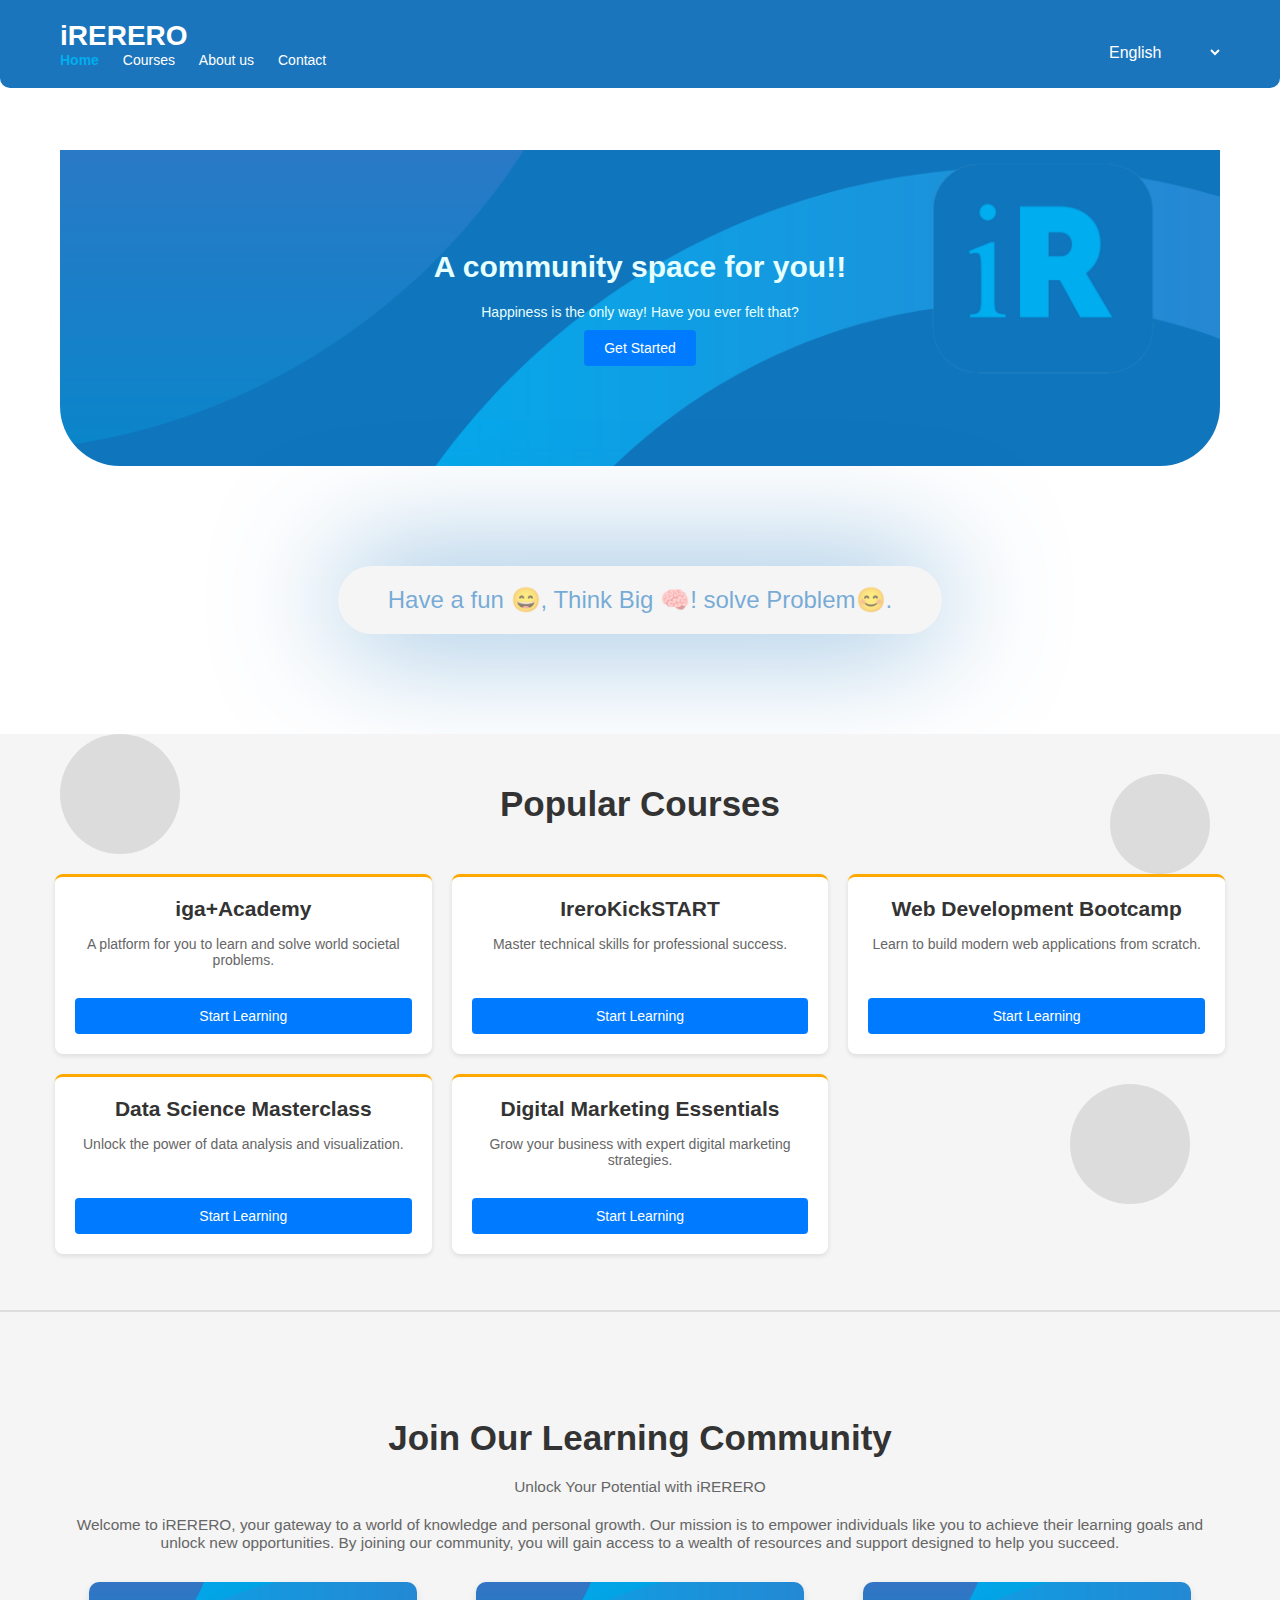
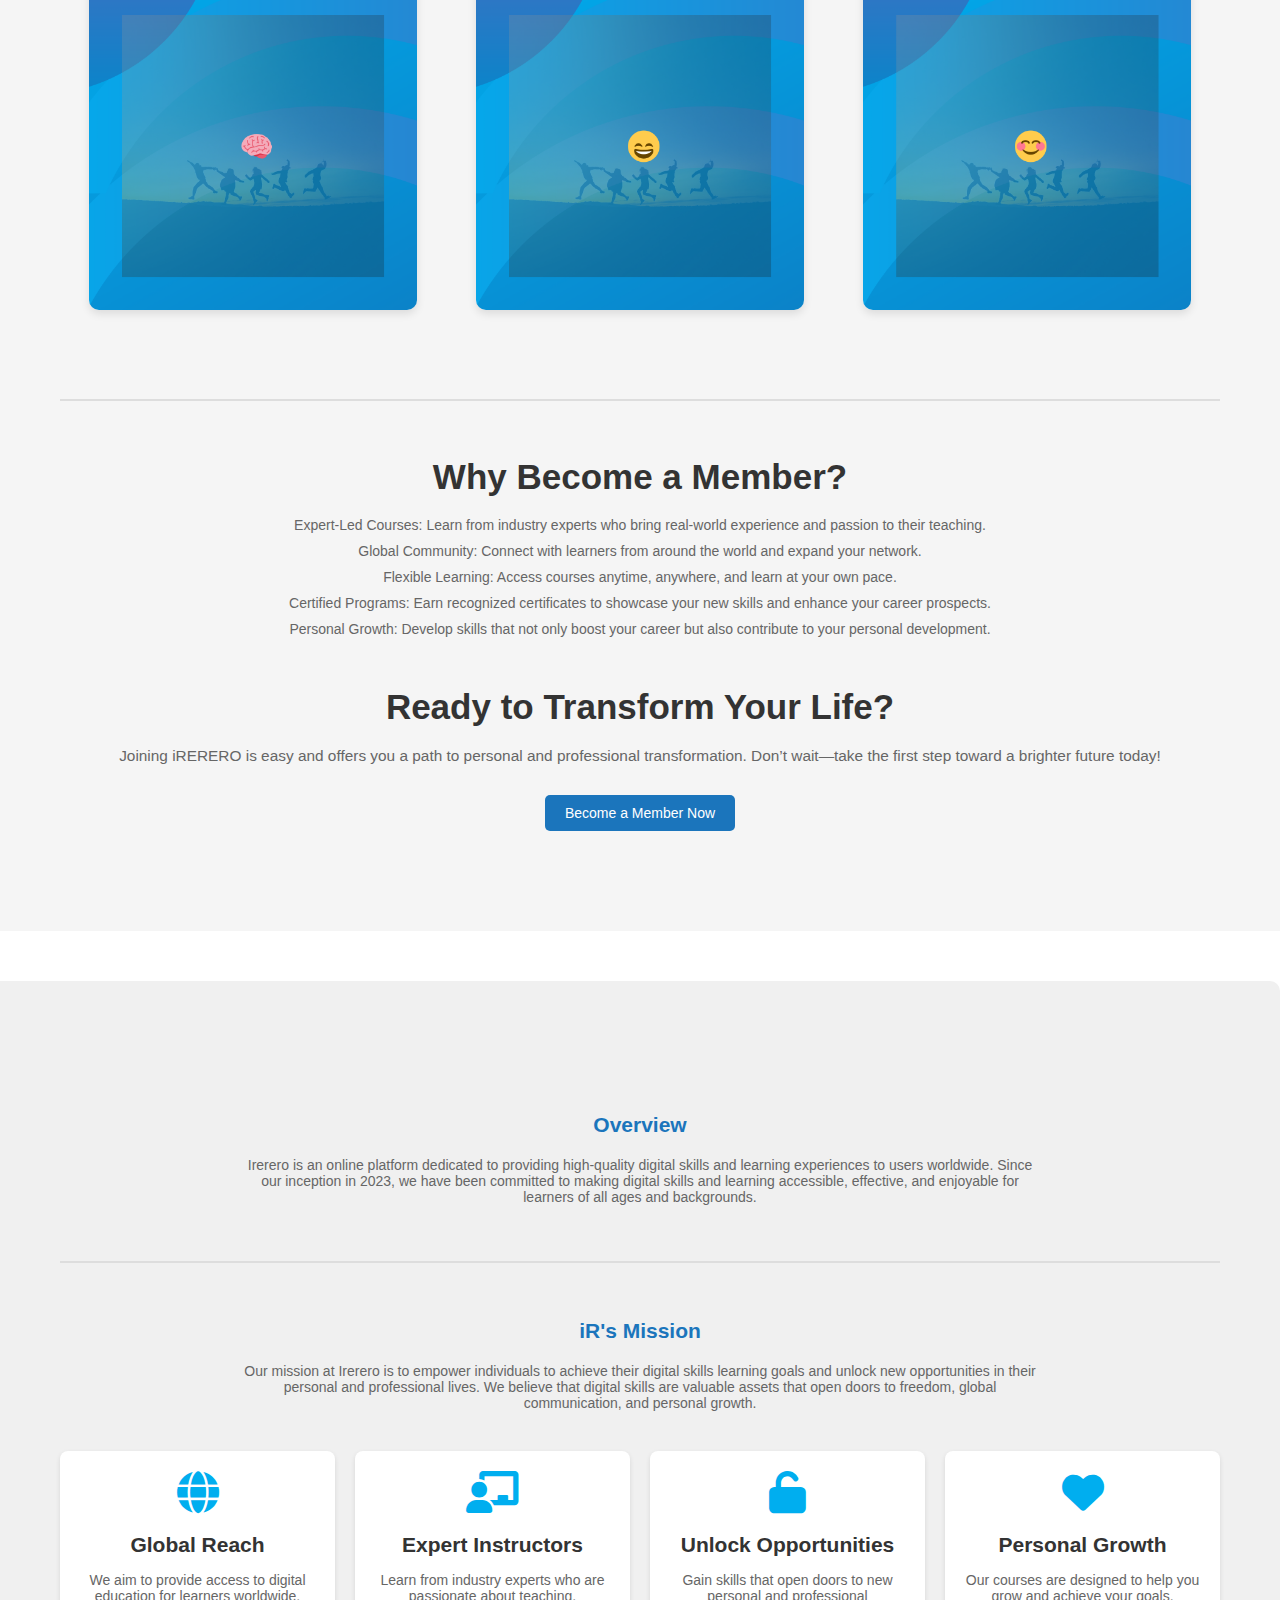
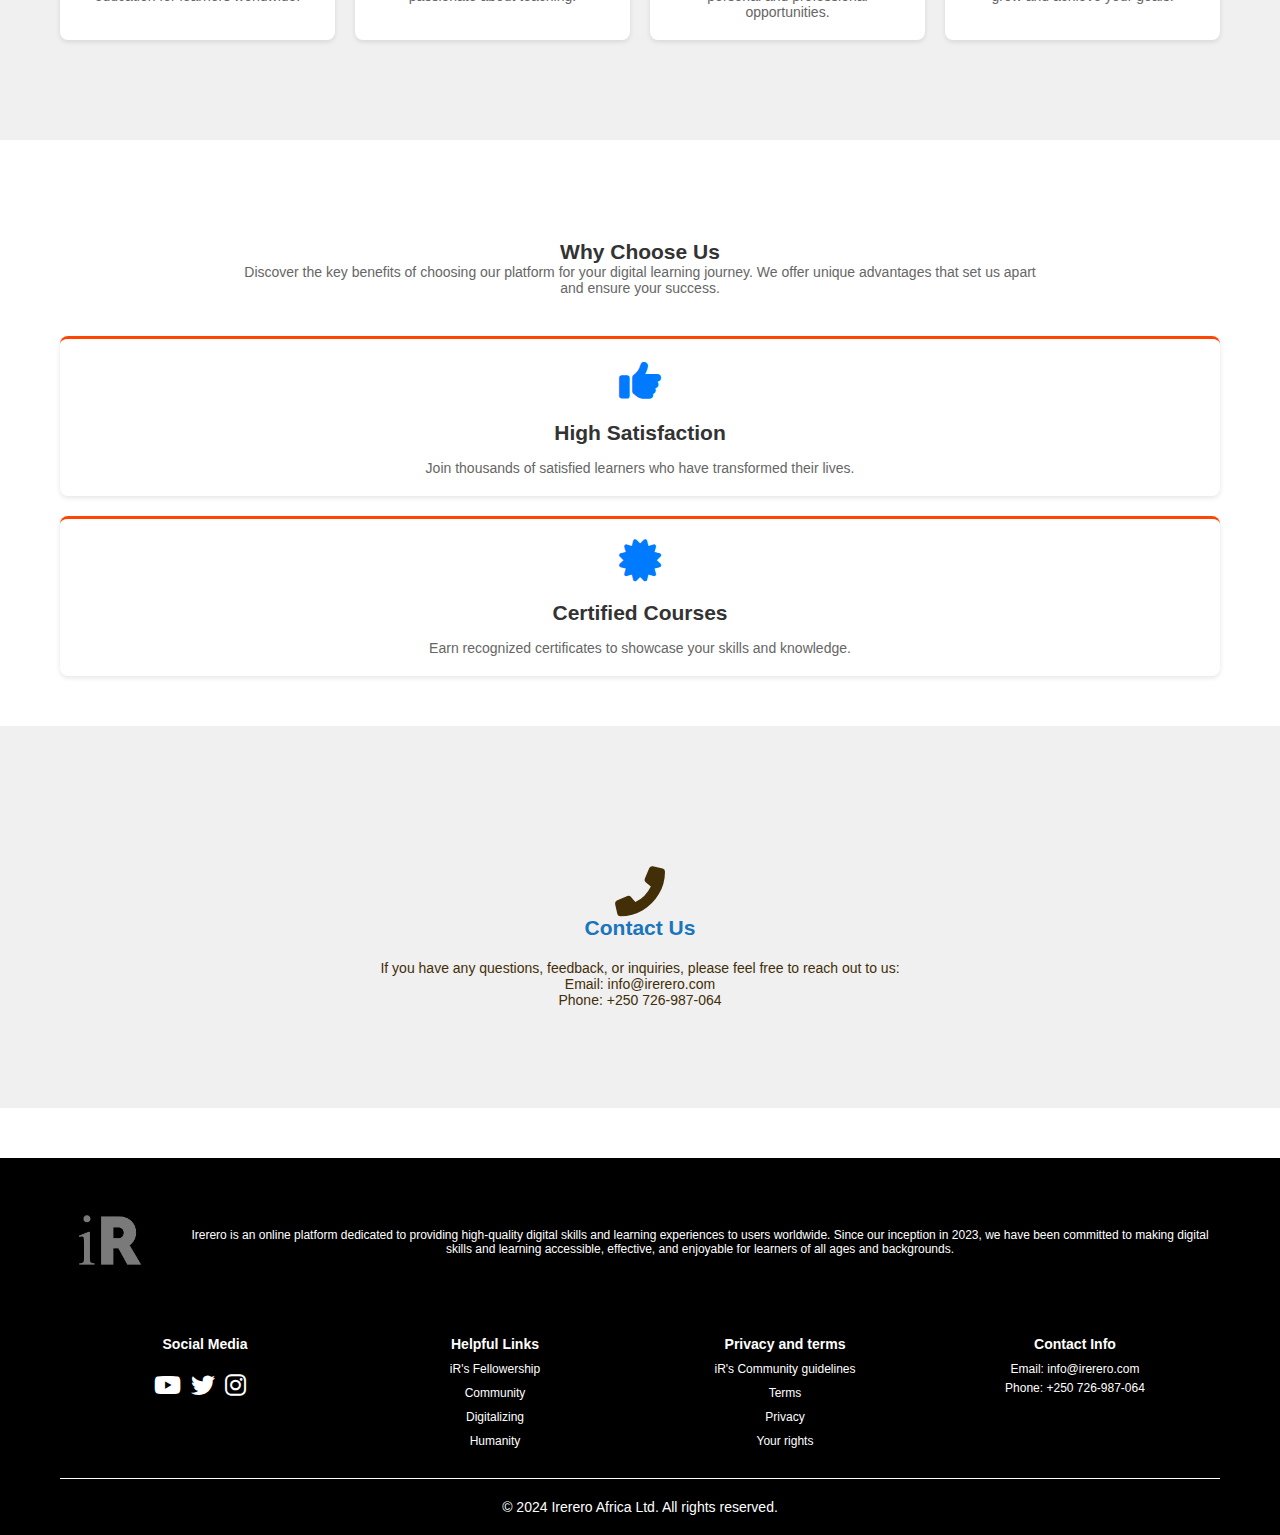
<file: index.html>
<!DOCTYPE html>
<html lang="en">
<head>
  <meta charset="UTF-8">
    <!-- iRERERO icon -->
   <link rel="shortcut icon" href="Favicon-01.svg" type="image/svg+xml">

  <meta name="viewport" content="width=device-width, initial-scale=1.0">
  <title>irerero</title>
  <link rel="stylesheet" href="styles.css">
   <link rel="stylesheet" href="https://cdnjs.cloudflare.com/ajax/libs/font-awesome/6.0.0-beta3/css/all.min.css">
</head>
<body>

  <header>
    <div class="container">
      <h1><span class="line-icon">≡</span><a style="text-decoration: none; color: #fff;" href="index.html">iRERERO</a></h1>
      <nav>
        <ul>
          <li><a href="#home" id="home-menu" data-translate-key="home">Home</a></li>
          <li><a href="#courses" id="courses-menu" data-translate-key="courses">Courses</a></li>
          <li><a href="#about" id="about-menu" data-translate-key="about">About us</a></li>
          <li><a href="#contact" id="contact-menu" data-translate-key="contact">Contact</a></li>
        </ul>
        <div class="language-selector">
          <select id="language-selector" onchange="changeLanguage()">
            <option value="en">English</option>
            <option value="fr">Français</option>
            <option value="rw">Kinyarwanda</option>
          </select>
        </div>
      </nav>
    </div>
  </header>

  <section id="home" class="content-section">
    <div class="container">
      <section class="hero">
        <div class="container">
          <h2 class="welcome-word" data-translate-key="welcome">A community space for you!!</h2>
          <p data-translate-key="happiness">Happiness is the only way! Have you ever felt that?</p>
          <a href="form.html" target="_blank" class="btn" data-translate-key="getStarted">Get Started</a>
        </div>
      </section>
    </div>
  </section>

  
  
  <div class="container">
      <p class="information" data-translate-key="information">Have a fun 😄, Think Big 🧠! solve Problem😊.</p>
  </div>


  <section class="courses" id="courses">
    <div class="containerCourses">
        <div class="circle"></div>
        <div class="circle2"></div>
        <div class="circle3"></div>
        <div class="circle4"></div>
        <h2 class="course-header" data-translate-key="courseheader">Popular Courses</h2>
        <div class="course-grid">
            <div class="course-card">
                <h3 class="course-heading">iga+Academy</h3>
                <p class="subcourseMeaningOne" data-translate-key="subcourseMeaning">A platform for you to learn and solve world societal problems.</p>
                <a href="#" class="btn btntlnslt" data-translate-key="startLearning">Start Learning</a>
            </div>
            <div class="course-card">
                <h3 class="course-heading">IreroKickSTART</h3>
                <p class="subcourseMeaningTwo" data-translate-key="subcourseMeaningtwo">Master technical skills for professional success.</p>
                <a href="#" class="btn btntlnslt2" data-translate-key="startLearning">Start Learning</a>
            </div>
            <div class="course-card">
                <h3 class="course-heading">Web Development Bootcamp</h3>
                <p class="subcourseMeaningThree" data-translate-key="subcourseMeaningThree">Learn to build modern web applications from scratch.</p>
                <a href="#" class="btn btntlnslt3" data-translate-key="startLearning">Start Learning</a>
            </div>
            <div class="course-card">
                <h3 class="course-heading">Data Science Masterclass</h3>
                <p class="subcourseMeaningFour" data-translate-key="subcourseMeaningFour">Unlock the power of data analysis and visualization.</p>
                <a href="#" class="btn btntlnslt4" data-translate-key="startLearning">Start Learning</a>
            </div>
            <div class="course-card">
                <h3 class="course-heading">Digital Marketing Essentials</h3>
                <p class="subcourseMeaningFive" data-translate-key="subcourseMeaningFive">Grow your business with expert digital marketing strategies.</p>
                <a href="#" class="btn btntlnslt5" data-translate-key="startLearning">Start Learning</a>
            </div>
        </div>
    </div>
    <br>
    <hr>
    <br>
<section id="join-us" class="content-section">
  <div class="container">
    <h2 class="join-ustitle">Join Our Learning Community</h2>
    <p>Unlock Your Potential with iRERERO</p>
    <p>Welcome to iRERERO, your gateway to a world of knowledge and personal growth. Our mission is to empower individuals like you to achieve their learning goals and unlock new opportunities. By joining our community, you will gain access to a wealth of resources and support designed to help you succeed.</p>
    
    <div class="graphics-row">
      <div class="graphic">
        <img src="1.png" alt="think big" />
      </div>
      <div class="graphic">
        <img src="2.png" alt="have a fun" />
      </div>
      <div class="graphic">
        <img src="3.png" alt="solve a problem" />
      </div>
    </div>
    <br>
    <hr>
    <br>
    <h3>Why Become a Member?</h3>

    <ul>
      <li>Expert-Led Courses: Learn from industry experts who bring real-world experience and passion to their teaching.</li>
      <li>Global Community: Connect with learners from around the world and expand your network.</li>
      <li>Flexible Learning: Access courses anytime, anywhere, and learn at your own pace.</li>
      <li>Certified Programs: Earn recognized certificates to showcase your new skills and enhance your career prospects.</li>
      <li>Personal Growth: Develop skills that not only boost your career but also contribute to your personal development.</li>
    </ul>

    <h3>Ready to Transform Your Life?</h3>
    <p>Joining iRERERO is easy and offers you a path to personal and professional transformation. Don’t wait—take the first step toward a brighter future today!</p>
    
    <a href="form.html" class="btn">Become a Member Now</a>
  </div>
</section>
</section>




 <!-- About Section -->
 <section id="about" class="content-section">
  <section class="mission">
      <div class="container">
          <br>
          <br>
          <h2 class="Overviewtitle" data-translate-key="Overviewtitle">Overview</h2>
          <p class="overview" data-translate-key="overview">Irerero is an online platform dedicated to providing high-quality digital skills and learning experiences to users worldwide. Since our inception in 2023, we have been committed to making digital skills and learning accessible, effective, and enjoyable for learners of all ages and backgrounds.</p>
          <br>
          <hr>
          <br>
          <h2 class="missiontitle" data-translate-key="missiontitle">iR's Mission</h2>
          <p class="missiontrnslt" data-translate-key="mission">Our mission at Irerero is to empower individuals to achieve their digital skills learning goals and unlock new opportunities in their personal and professional lives. We believe that digital skills are valuable assets that open doors to freedom, global communication, and personal growth.</p>
          <div class="mission-cards">
              <div class="mission-card">
                  <i class="fas fa-globe"></i>
                  <h3 class="missionCardHeader"  data-translate-key="missionCardHeader">Global Reach</h3>
                  <p class="missionCardinfo"  data-translate-key="missionCardinfo">We aim to provide access to digital education for learners worldwide.</p>
              </div>
              <div class="mission-card">
                  <i class="fas fa-chalkboard-teacher"></i>
                  <h3 class="missionCardHeaderTwo"  data-translate-key="missionCardHeaderTwo">Expert Instructors</h3>
                  <p  class="missionCardinfoTwo"  data-translate-key="missionCardinfoTwo">Learn from industry experts who are passionate about teaching.</p>
              </div>
              <div class="mission-card">
                  <i class="fas fa-unlock"></i>
                  <h3 class="missionCardHeaderThree"  data-translate-key="missionCardHeaderThree">Unlock Opportunities</h3>
                  <p  class="missionCardinfoThree"  data-translate-key="missionCardinfoThree">Gain skills that open doors to new personal and professional opportunities.</p>
              </div>
              <div class="mission-card">
                  <i class="fas fa-heart"></i>
                  <h3 class="missionCardHeaderFour"  data-translate-key="missionCardHeaderFour">Personal Growth</h3>
                  <p  class="missionCardinfoFour"  data-translate-key="missionCardinfoFour">Our courses are designed to help you grow and achieve your goals.</p>
              </div>
          </div>
      </div>
  </section>
</section>
<section id="why-choose-us" class="content-section">
  <div class="container">
      <div class="why-choose-us">
          <h2 class="whyus"  data-translate-key="whyus">Why Choose Us</h2>
          <p class="whyusInfo"  data-translate-key="whyusInfo">Discover the key benefits of choosing our platform for your digital learning journey. We offer unique advantages that set us apart and ensure your success.</p>
          <div class="benefit-cards">
            <div class="benefit-card">
                  <i class="fas fa-thumbs-up"></i>
                  <h3 class="whyusTwo"  data-translate-key="whyusTwo">High Satisfaction</h3>
                  <p class="whyusInfoTwo"  data-translate-key="whyusInfoTwo">Join thousands of satisfied learners who have transformed their lives.</p>
              </div>
              <div class="benefit-card">
                  <i class="fas fa-certificate"></i>
                  <h3 class="whyusThree"  data-translate-key="whyusThree">Certified Courses</h3>
                  <p  class="whyusInfoThree"  data-translate-key="whyusInfoThree">Earn recognized certificates to showcase your skills and knowledge.</p>
              </div>
          </div>
      </div>
  </div>
</section>

      <section id="contact" class="content-section contact">
        <div class="container">
          <i class="fas fa-phone-alt"></i>
          <h2 class="contactus" data-translate-key="contactus">Contact Us</h2>
          <p class="contactusInfo" data-translate-key="contactusInfo">If you have any questions, feedback, or inquiries, please feel free to reach out to us:</p>
          <p>Email: info@irerero.com</p>
          <p>Phone: +250 726-987-064</p>
        </div>
      </section>
    
    
  
    </div>
  
  


  <footer>
    <div class="container">
      <div class="footer-content">
        <div class="logo2">
          <img src="Black_Icon.png" alt="Irerero Logo">
        </div>
        <div class="about">
          <p class="abouttrnslt" data-translate-key="abouttrnslt" >Irerero is a online platform dedicated to providing high-quality digital skills and learning experiences to users worldwide. Since our inception in 2023, we have been committed to making digital skills and  learning accessible, effective, and enjoyable for learners of all ages and backgrounds.</p>
        </div>
      </div>
  
      <div class="footer-columns">
        <div class="social-media">
          <h3>Social Media</h3>
          <div class="social-icons">
            <a href="https://www.youtube.com/@IrereroAfrica" target="_blank"><i class="fab fa-youtube"></i></a>
            <!-- <a href="https://www.facebook.com/Irerero" target="_blank"><i class="fab fa-facebook"></i></a> -->
            <a href="https://twitter.com/irereroafrica" target="_blank"><i class="fab fa-twitter"></i></a>
            <a href="https://www.instagram.com/irereroafrica/" target="_blank"><i class="fab fa-instagram"></i></a>
          </div>
        </div>
  
        <div class="helpful-links">
          <h3>Helpful Links</h3>
          <ul>
            <li><a href="#">iR's Fellowership</a></li>
            <li><a href="#">Community</a></li>
            <li><a href="#">Digitalizing</a></li>
            <li><a href="#">Humanity</a></li>
          </ul>
        </div>
        <div class="helpful-links">
          <h3>Privacy and terms</h3>
          <ul>
            <li><a href="guidelines.html">iR's Community guidelines</a></li>
            <li><a href="terms.html">Terms</a></li>
            <li><a href="#">Privacy</a></li>
            <li><a href="#">Your rights</a></li>
          </ul>
        </div>
  
        <div class="contact-info">
          <h3>Contact Info</h3>
          <p>Email: info@irerero.com</p>
          <p>Phone: +250 726-987-064</p>
        </div>
      </div>
      
      <div class="footer-divider"></div>
      <p class="footer-copyright">&copy; 2024 Irerero Africa Ltd. All rights reserved.</p>
    </div>
  </footer>
  
  
  

  <script src="script.js"></script>
  <script src="languagemode.js"></script>

</body>
</html>
</file>
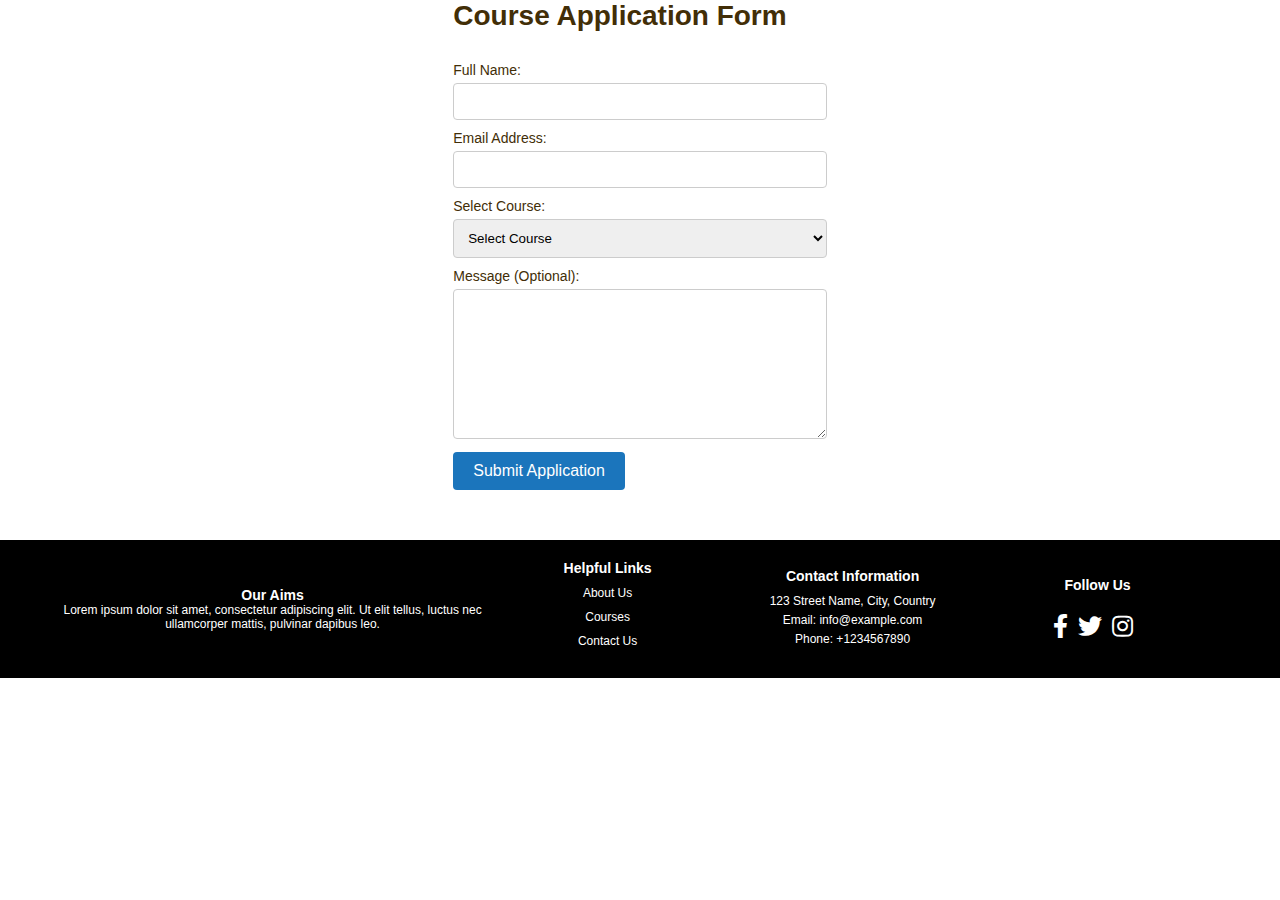
<file: application.html>
<!DOCTYPE html>
<html lang="en">
<head>
  <meta charset="UTF-8">
  <meta name="viewport" content="width=device-width, initial-scale=1.0">
  <title>Course Application Form</title>
  <link rel="stylesheet" href="styles.css">
  <link rel="stylesheet" href="https://cdnjs.cloudflare.com/ajax/libs/font-awesome/5.15.3/css/all.min.css">

</head>
<body>
  <div class="logo"></div> <!-- Add a div for the logo -->
  <div class="container">
    <h1>Course Application Form</h1>
    <form action="/submit_application.php" method="post">
      <label for="name">Full Name:</label>
      <input type="text" id="name" name="name" required>

      <label for="email">Email Address:</label>
      <input type="email" id="email" name="email" required>

      <label for="course">Select Course:</label>
      <select id="course" name="course" required>
        <option value="">Select Course</option>
        <option value="iga+Academy">iga+Academy</option>
        <option value="IreroKickSTART">IreroKickSTART</option>
        <option value="Ihuriro">Ihuriro</option>
        <!-- Add more options as needed -->
      </select>

      <label for="message">Message (Optional):</label>
      <textarea id="message" name="message"></textarea>

      <input type="submit" value="Submit Application">
    </form>
  </div>

  <footer>
    <div class="container">
      <div class="footer-content">
        <div class="aims">
          <h3>Our Aims</h3>
          <p>Lorem ipsum dolor sit amet, consectetur adipiscing elit. Ut elit tellus, luctus nec ullamcorper mattis, pulvinar dapibus leo.</p>
        </div>
        <div class="helpful-links">
          <h3>Helpful Links</h3>
          <ul>
            <li><a href="#">About Us</a></li>
            <li><a href="#">Courses</a></li>
            <li><a href="#">Contact Us</a></li>
            <!-- Add more links as needed -->
          </ul>
        </div>
        <div class="contact-info">
          <h3>Contact Information</h3>
          <p>123 Street Name, City, Country</p>
          <p>Email: info@example.com</p>
          <p>Phone: +1234567890</p>
        </div>
        <div class="social-media">
          <h3>Follow Us</h3>
          <div class="social-icons">
            <a href="#"><i class="fab fa-facebook-f"></i></a>
            <a href="#"><i class="fab fa-twitter"></i></a>
            <a href="#"><i class="fab fa-instagram"></i></a>
            <!-- Add more social media icons as needed -->
          </div>
        </div>
      </div>
    </div>
  </footer>

</body>
</html>
</file>
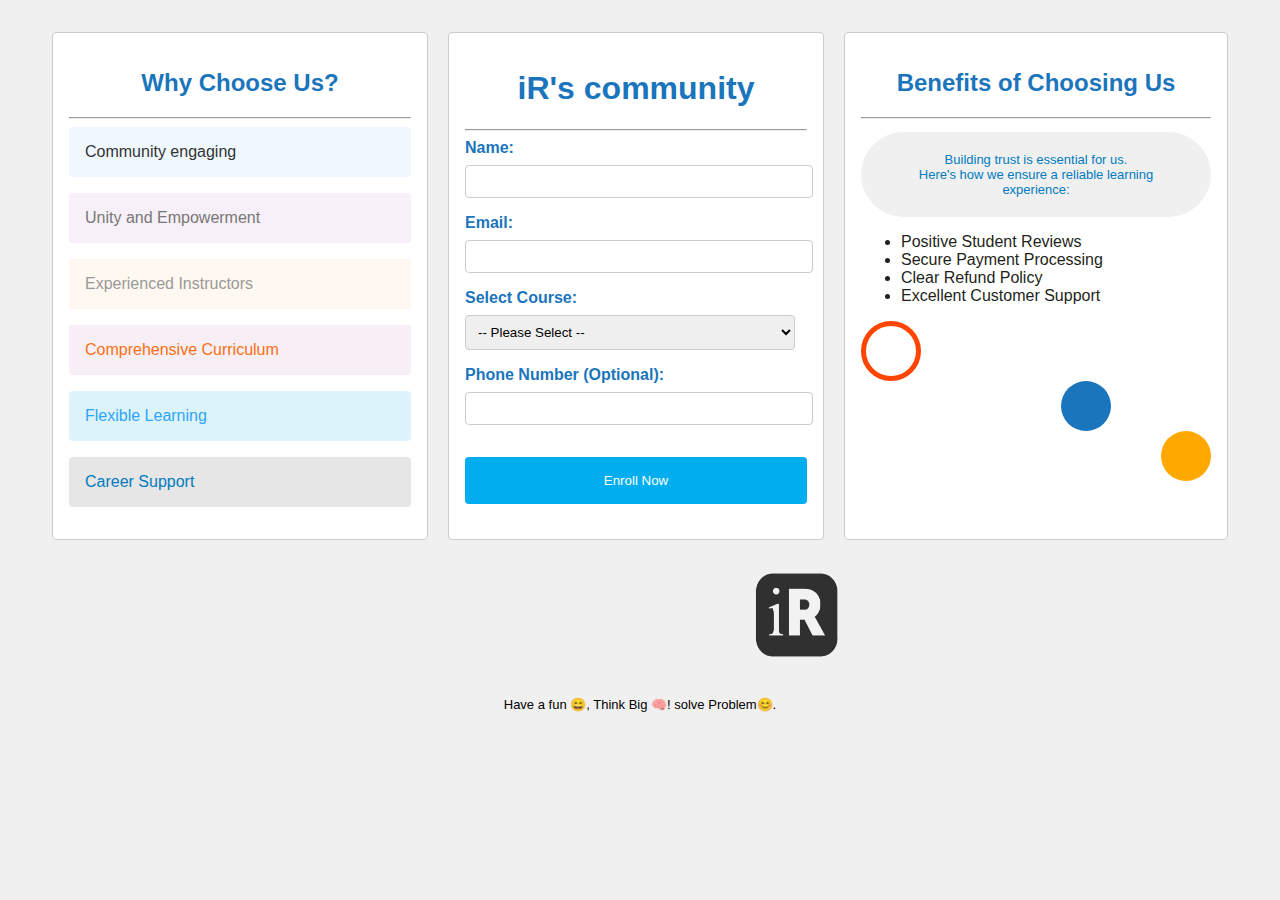
<file: form.html>
<!DOCTYPE html>
<html lang="en">
<head>
  <meta charset="UTF-8">
  <meta name="viewport" content="width=device-width, initial-scale=1.0">
  <title>Form - irerero</title>
  <!-- iRERERO icon -->
  <link rel="shortcut icon" href="Favicon-01.svg" type="image/svg+xml">

  <link rel="stylesheet" href="form.css">
</head>
<body>
  <div class="container">
    <div class="column left">
      <h2>Why Choose Us?</h2>
      <hr>
      <ul class="styled-list">
        <li>Community engaging</li>
        <li>Unity and Empowerment</li>
        <li>Experienced Instructors</li>
        <li>Comprehensive Curriculum</li>
        <li>Flexible Learning</li>
        <li>Career Support</li>
      </ul>
    </div>
    <div class="column center">
      <h1>iR's community</h1>
      <hr>
      <form id="course-form">
        <div class="form-group">
          <label for="name">Name:</label>
          <input type="text" id="name" name="name" required>
          <span id="name-error" class="error-message"></span>
        </div>
        <div class="form-group">
          <label for="email">Email:</label>
          <input type="email" id="email" name="email" required>
          <span id="email-error" class="error-message"></span>
        </div>
        <div class="form-group">
          <label for="course">Select Course:</label>
          <select id="course" name="course" required>
            <option value="">-- Please Select --</option>
            <option value="web-development">Web Development</option>
            <option value="data-science">Data Science</option>
            <option value="digital-marketing">Digital Marketing</option>
          </select>
        </div>
        <div class="form-group">
          <label for="phone">Phone Number (Optional):</label>
          <input type="tel" id="phone" name="phone">
        </div>
        <button type="submit">Enroll Now</button>
      </form>
      <p id="success-message" class="hidden">Your enrollment has been submitted successfully!</p>
    </div>
    <div class="column right">
      <h2>Benefits of Choosing Us</h2>
      <hr>
      <p>Building trust is essential for us.<br> 
        Here's how we ensure a reliable learning<br> experience:</p>
      <ul>
        <li>Positive Student Reviews</li>
        <li>Secure Payment Processing</li>
        <li>Clear Refund Policy</li>
        <li>Excellent Customer Support</li>
      </ul>
      <div class="circle"></div>
      <div class="circle2"></div>
      <div class="circle3"></div>

    </div>
  </div>
  <div class="bg-image">
    <img src="Black_Icon.png" alt="" class="image">
  </div>
  <p class="information">Have a fun 😄, Think Big 🧠! solve Problem😊.</p>
  <script src="script.js"></script>
</body>
</html>
</file>
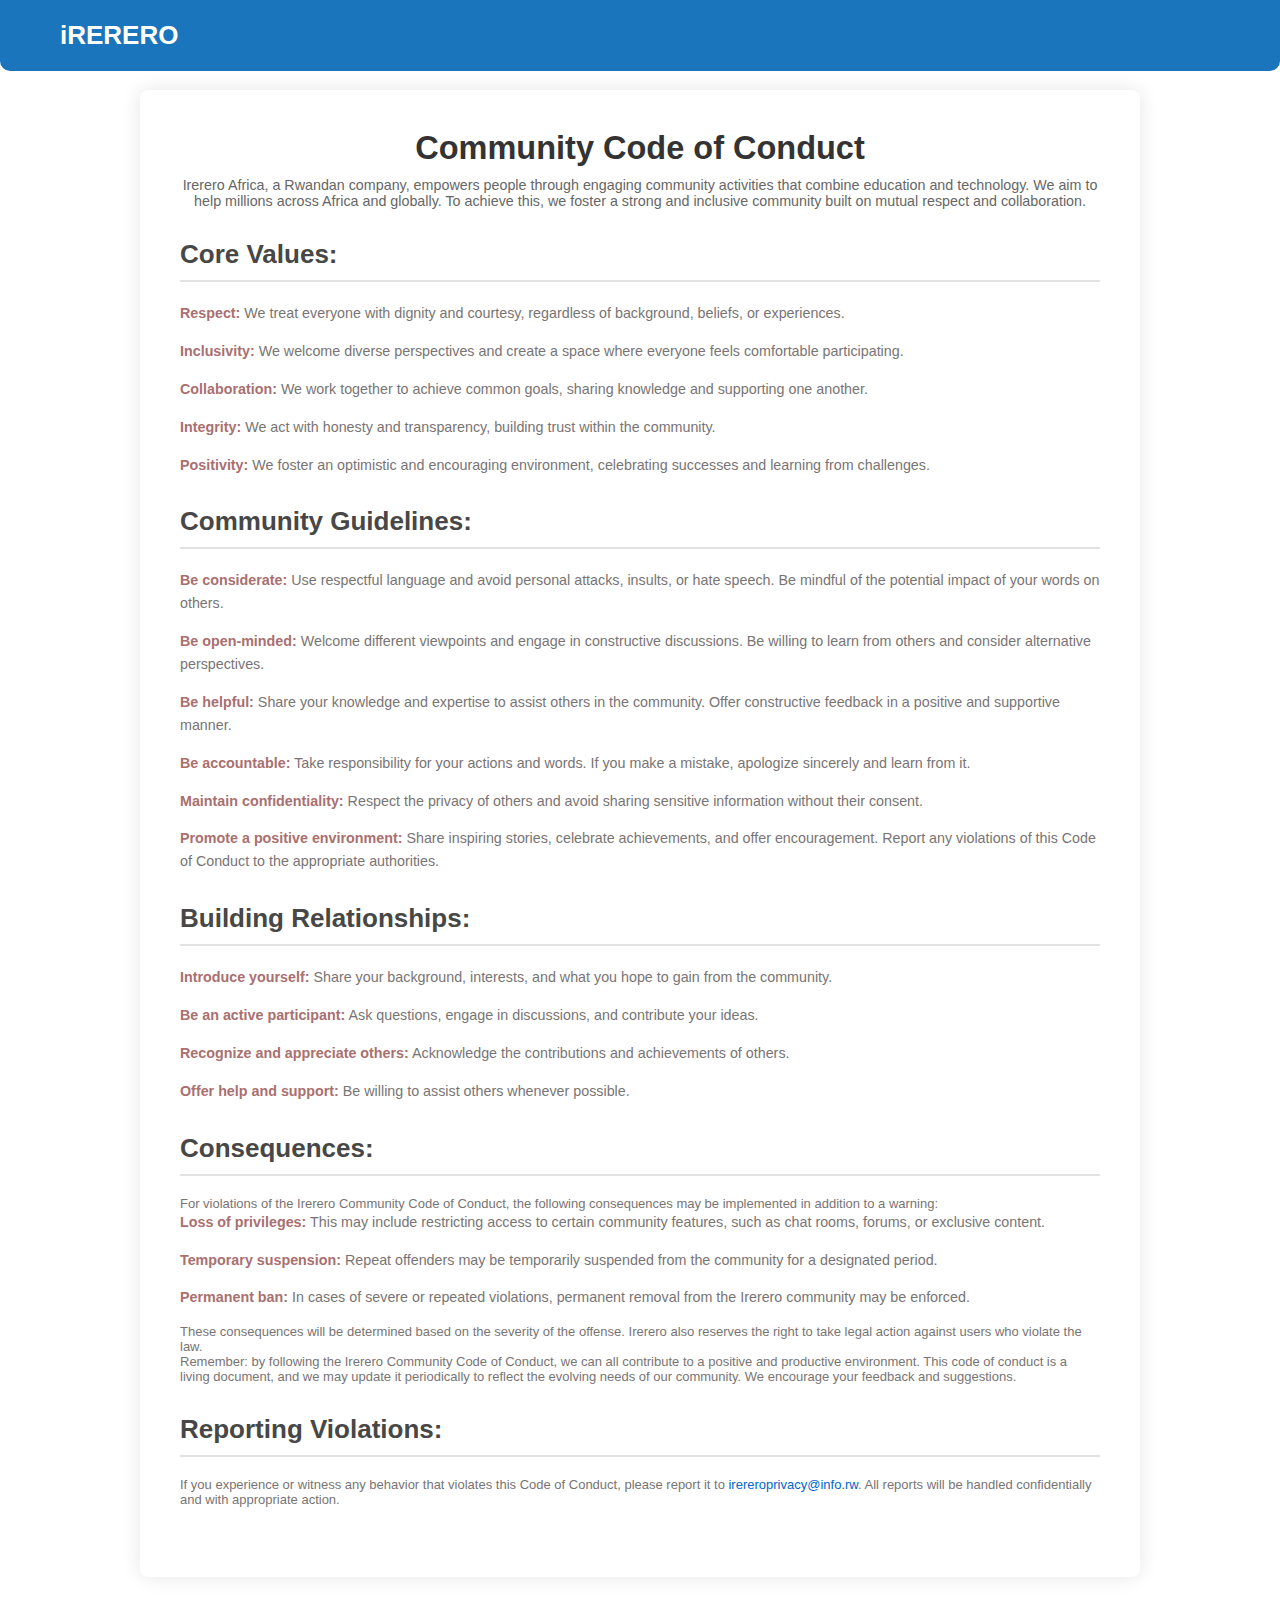
<file: guidelines.html>
<!DOCTYPE html>
<html lang="en">
<head>
    <meta charset="UTF-8">
    <link rel="shortcut icon" href="Favicon-01.svg" type="image/svg+xml">
    <meta name="viewport" content="width=device-width, initial-scale=1.0">
    <title>Community Code of Conduct</title>
    <link rel="stylesheet" href="styles.css">
    <link rel="stylesheet" href="guidelines.css">
    <link rel="stylesheet" href="https://cdnjs.cloudflare.com/ajax/libs/font-awesome/6.0.0-beta3/css/all.min.css">
</head>
<body>

    <header>
        <div class="container">
            <h1><a style="text-decoration: none; color: #ffff;" href="index.html">iRERERO</a> </h1>
        </div>
    </header>

    <div class="containerGuidelines">
        <div class="header">
            <h1>Community Code of Conduct</h1>
            <p>Irerero Africa, a Rwandan company, empowers people through engaging community activities that combine education and technology. We aim to help millions across Africa and globally. To achieve this, we foster a strong and inclusive community built on mutual respect and collaboration.</p>
        </div>

        <section>
            <h2>Core Values:</h2>
            <ul>
                <li><strong class="keyword">Respect:</strong> We treat everyone with dignity and courtesy, regardless of background, beliefs, or experiences.</li>
                <li><strong class="keyword">Inclusivity:</strong> We welcome diverse perspectives and create a space where everyone feels comfortable participating.</li>
                <li><strong class="keyword">Collaboration:</strong> We work together to achieve common goals, sharing knowledge and supporting one another.</li>
                <li><strong class="keyword">Integrity:</strong> We act with honesty and transparency, building trust within the community.</li>
                <li><strong class="keyword">Positivity:</strong> We foster an optimistic and encouraging environment, celebrating successes and learning from challenges.</li>
            </ul>
        </section>

        <section>
            <h2>Community Guidelines:</h2>
            <ul>
                <li><strong class="keyword">Be considerate:</strong> Use respectful language and avoid personal attacks, insults, or hate speech. Be mindful of the potential impact of your words on others.</li>
                <li><strong class="keyword">Be open-minded:</strong> Welcome different viewpoints and engage in constructive discussions. Be willing to learn from others and consider alternative perspectives.</li>
                <li><strong class="keyword">Be helpful:</strong> Share your knowledge and expertise to assist others in the community. Offer constructive feedback in a positive and supportive manner.</li>
                <li><strong class="keyword">Be accountable:</strong> Take responsibility for your actions and words. If you make a mistake, apologize sincerely and learn from it.</li>
                <li><strong class="keyword">Maintain confidentiality:</strong> Respect the privacy of others and avoid sharing sensitive information without their consent.</li>
                <li><strong class="keyword">Promote a positive environment:</strong> Share inspiring stories, celebrate achievements, and offer encouragement. Report any violations of this Code of Conduct to the appropriate authorities.</li>
            </ul>
        </section>

        <section>
            <h2>Building Relationships:</h2>
            <ul>
                <li><strong class="keyword">Introduce yourself:</strong> Share your background, interests, and what you hope to gain from the community.</li>
                <li><strong class="keyword">Be an active participant:</strong> Ask questions, engage in discussions, and contribute your ideas.</li>
                <li><strong class="keyword">Recognize and appreciate others:</strong> Acknowledge the contributions and achievements of others.</li>
                <li><strong class="keyword">Offer help and support:</strong> Be willing to assist others whenever possible.</li>
            </ul>
        </section>

        <section>
            <h2>Consequences:</h2>
            <p>For violations of the Irerero Community Code of Conduct, the following consequences may be implemented in addition to a warning:</p>
            <ul>
                <li><strong class="keyword">Loss of privileges:</strong> This may include restricting access to certain community features, such as chat rooms, forums, or exclusive content.</li>
                <li><strong class="keyword">Temporary suspension:</strong> Repeat offenders may be temporarily suspended from the community for a designated period.</li>
                <li><strong class="keyword">Permanent ban:</strong> In cases of severe or repeated violations, permanent removal from the Irerero community may be enforced.</li>
            </ul>
            <p>These consequences will be determined based on the severity of the offense. Irerero also reserves the right to take legal action against users who violate the law.</p>
            <p>Remember: by following the Irerero Community Code of Conduct, we can all contribute to a positive and productive environment. This code of conduct is a living document, and we may update it periodically to reflect the evolving needs of our community. We encourage your feedback and suggestions.</p>
        </section>

        <section>
            <h2>Reporting Violations:</h2>
            <p>If you experience or witness any behavior that violates this Code of Conduct, please report it to <a href="mailto:irereroprivacy@info.rw">irereroprivacy@info.rw</a>. All reports will be handled confidentially and with appropriate action.</p>
        </section>
    </div>

    <script src="script.js"></script>
</body>
</html>
</file>
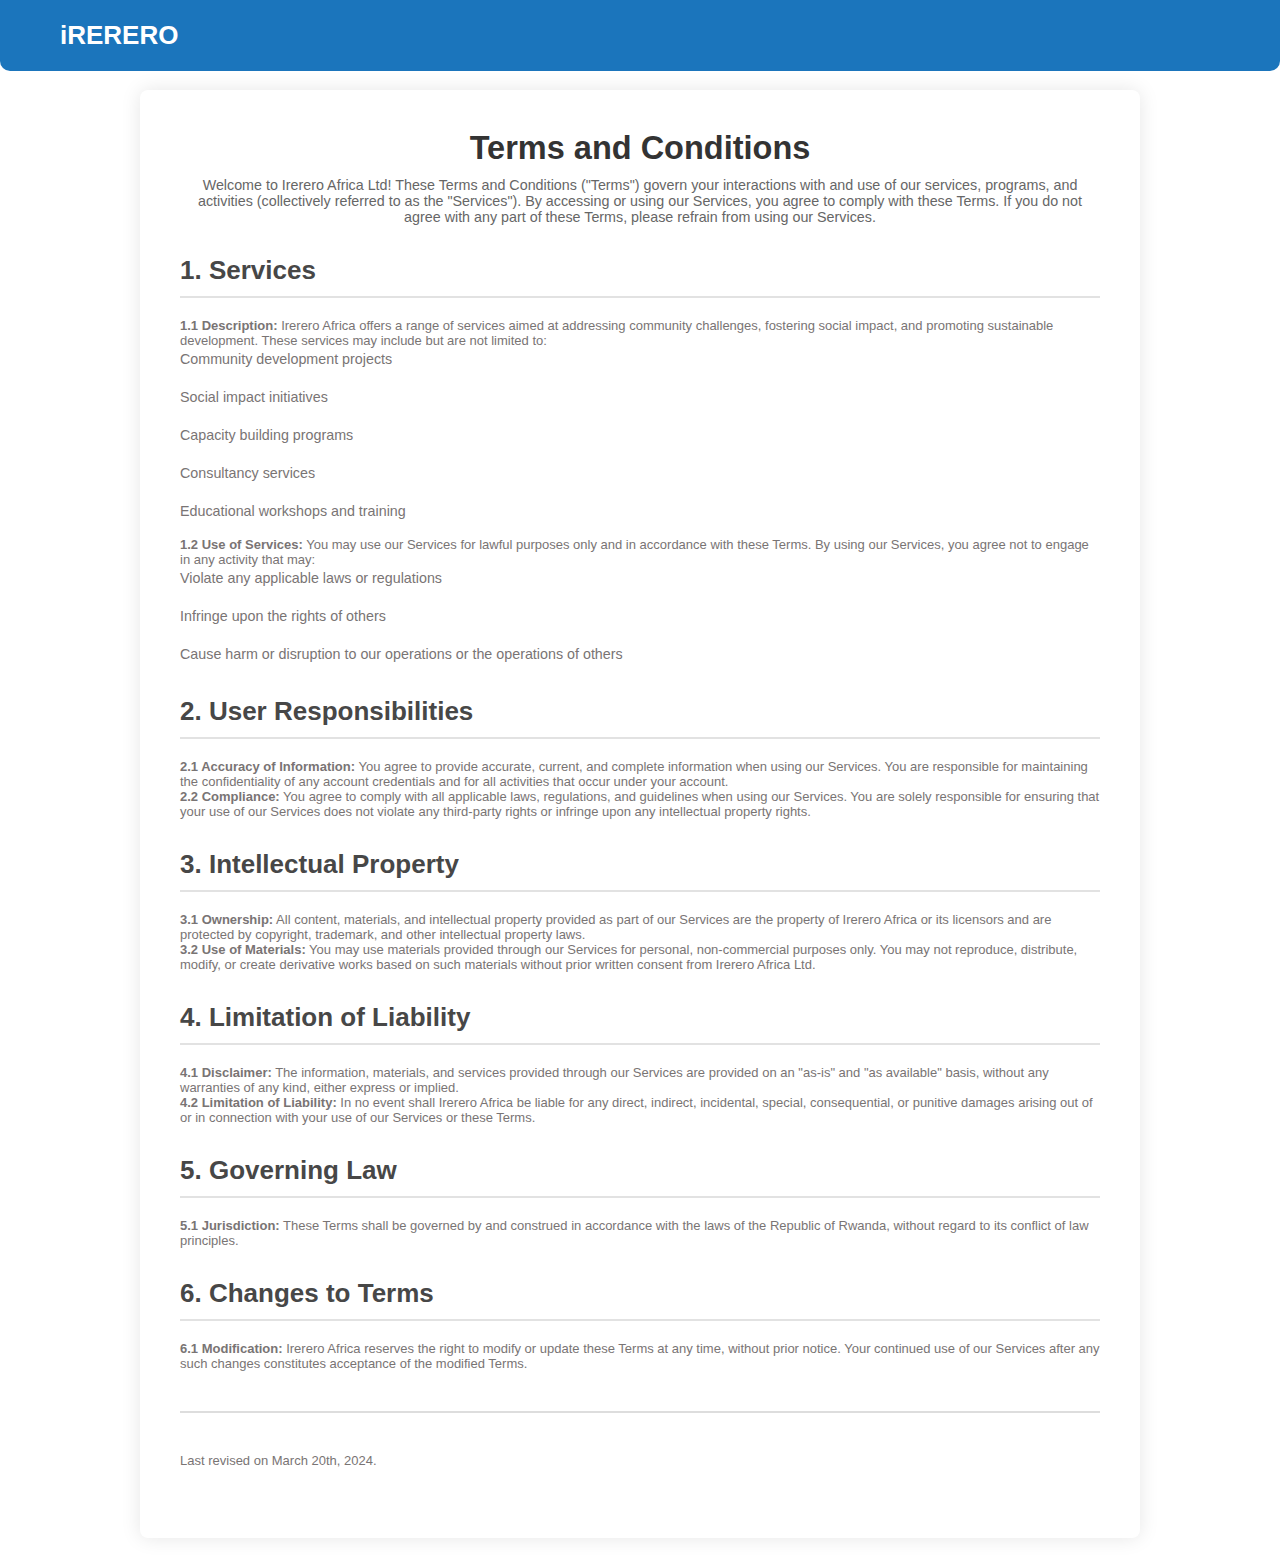
<file: terms.html>
<!DOCTYPE html>
<html lang="en">
<head>
    <meta charset="UTF-8">
    <link rel="shortcut icon" href="Favicon-01.svg" type="image/svg+xml">
    <meta name="viewport" content="width=device-width, initial-scale=1.0">
    <title>Terms - irerero</title>
    <link rel="stylesheet" href="styles.css">
    <link rel="stylesheet" href="guidelines.css">
    <link rel="stylesheet" href="https://cdnjs.cloudflare.com/ajax/libs/font-awesome/6.0.0-beta3/css/all.min.css">
</head>
<body>
    <header>
        <div class="container">
            <h1><a style="text-decoration: none; color: #ffff;" href="index.html">iRERERO</a></h1>
        </div>
    </header>
    
    <div class="containerGuidelines">
        <div class="header">
            <h1>Terms and Conditions</h1>
            <p>Welcome to Irerero Africa Ltd! These Terms and Conditions ("Terms") govern your interactions with and use of our services, programs, and activities (collectively referred to as the "Services"). By accessing or using our Services, you agree to comply with these Terms. If you do not agree with any part of these Terms, please refrain from using our Services.</p>
        </div>
    
        <section>
            <h2>1. Services</h2>
            <p><strong>1.1 Description:</strong> Irerero Africa offers a range of services aimed at addressing community challenges, fostering social impact, and promoting sustainable development. These services may include but are not limited to:</p>
            <ul>
                <li>Community development projects</li>
                <li>Social impact initiatives</li>
                <li>Capacity building programs</li>
                <li>Consultancy services</li>
                <li>Educational workshops and training</li>
            </ul>
            <p><strong>1.2 Use of Services:</strong> You may use our Services for lawful purposes only and in accordance with these Terms. By using our Services, you agree not to engage in any activity that may:</p>
            <ul>
                <li>Violate any applicable laws or regulations</li>
                <li>Infringe upon the rights of others</li>
                <li>Cause harm or disruption to our operations or the operations of others</li>
            </ul>
        </section>
    
        <section>
            <h2>2. User Responsibilities</h2>
            <p><strong>2.1 Accuracy of Information:</strong> You agree to provide accurate, current, and complete information when using our Services. You are responsible for maintaining the confidentiality of any account credentials and for all activities that occur under your account.</p>
            <p><strong>2.2 Compliance:</strong> You agree to comply with all applicable laws, regulations, and guidelines when using our Services. You are solely responsible for ensuring that your use of our Services does not violate any third-party rights or infringe upon any intellectual property rights.</p>
        </section>
    
        <section>
            <h2>3. Intellectual Property</h2>
            <p><strong>3.1 Ownership:</strong> All content, materials, and intellectual property provided as part of our Services are the property of Irerero Africa or its licensors and are protected by copyright, trademark, and other intellectual property laws.</p>
            <p><strong>3.2 Use of Materials:</strong> You may use materials provided through our Services for personal, non-commercial purposes only. You may not reproduce, distribute, modify, or create derivative works based on such materials without prior written consent from Irerero Africa Ltd.</p>
        </section>
    
        <section>
            <h2>4. Limitation of Liability</h2>
            <p><strong>4.1 Disclaimer:</strong> The information, materials, and services provided through our Services are provided on an "as-is" and "as available" basis, without any warranties of any kind, either express or implied.</p>
            <p><strong>4.2 Limitation of Liability:</strong> In no event shall Irerero Africa be liable for any direct, indirect, incidental, special, consequential, or punitive damages arising out of or in connection with your use of our Services or these Terms.</p>
        </section>
    
        <section>
            <h2>5. Governing Law</h2>
            <p><strong>5.1 Jurisdiction:</strong> These Terms shall be governed by and construed in accordance with the laws of the Republic of Rwanda, without regard to its conflict of law principles.</p>
        </section>
    
        <section>
            <h2>6. Changes to Terms</h2>
            <p><strong>6.1 Modification:</strong> Irerero Africa reserves the right to modify or update these Terms at any time, without prior notice. Your continued use of our Services after any such changes constitutes acceptance of the modified Terms.</p>
        </section>
    
        <hr>
        <section>
            <p>Last revised on March 20th, 2024.</p>
        </section>
    </div>
    
    <script src="script.js"></script>
</file>
<file: styles.css>
* {
  margin: 0;
  padding: 0;
  box-sizing: border-box;
}

body {
  font-family: "Microsoft Yi Baiti Bold", Futura, Arial, sans-serif;
  display: flex;
  flex-direction: column;
  min-height: 100vh;
  font-size: 14px;
  color: #422e07;
}

.container {
  max-width: 1200px;
  margin: 0 auto;
  padding: 0 20px;
}

span {
  font-family: "Microsoft Yi Baiti Regular";
  font-size: 43px;
  cursor: pointer;
  display: none;
}

header nav ul {
  list-style-type: none;
}

header nav ul li {
  display: inline;
  margin-right: 20px;
}

header nav ul li a {
  color: #fff;
  text-decoration: none;
  transition: color 0.3s ease;
}

header nav ul li a.active {
  color: #00AEEF; 
  font-weight: bold; 
}

header nav ul li a:hover {
  color: #00AEEF;
}

#language-selector {
  padding: 5px;
  font-size: 16px;
  margin-top: -30px;
  margin-left: 65rem;
  position: absolute;
  border: none;
  color: #ffffff;
  background-color: #1b75bc;
  width: auto;
  outline: none;
}


@media only screen and (max-width: 767px) {
  span {
    display: block;
  }
  #language-selector{
    top: 0;
    left: 150px;
  }
  header nav ul {
    display: none;
  }
  header nav ul {
    display: none;
  }
  header nav ul.nav-active {
    display: block;
  }
}

.hero {
  background-image: url('iR-cover.png');
  background-size: cover;
  background-position: center; 
  background-repeat: no-repeat;
  padding: 100px 0;
  text-align: center;
  margin-top: 100px;
  color: #e6ffff;
  border-bottom-right-radius: 60px;
  border-bottom-left-radius: 60px;
}

.hero h2 {
  margin-bottom: 20px;
}

.welcome-word{
  font-size: 30px;
}

.btn {
  display: inline-block;
  background-color: #1b75bc;
  color: #fff;
  padding: 10px 20px;
  margin-top: 10px;
  border-radius: 5px;
  text-decoration: none;
}

.btn:hover {
  background-color: #00AEEF;
  transition: 0.8s;
}



/* courses */
.courses {
  margin-top: 50px;
  position: relative;
  padding: 50px 0;
  background-color: #f5f5f5;
}

.containerCourses {
  position: relative;
  max-width: 1200px;
  margin: 0 auto;
  padding: 0 15px;
}

.circle, .circle2, .circle4 {
  position: absolute;
  border-radius: 50%;
  background-color: rgba(0, 0, 0, 0.1);
}

.circle {
  width: 120px;
  height: 120px;
  top: -50px;
  left: 20px;
}

.circle2 {
  width: 100px;
  height: 100px;
  top: -10px;
  right: 30px;
}

/* .circle3 {
  width: 200px;
  height: 200px;
  bottom: -100px;
  left: 50%;
  transform: translateX(-50%);
} */

.circle4 {
  width: 120px;
  height: 120px;
  bottom: 50px;
  right: 50px;
}

.course-header {
  text-align: center;
  font-size: 2.5em;
  margin-bottom: 50px;
  color: #333;
}

.course-grid {
  display: grid;
  grid-template-columns: repeat(auto-fill, minmax(300px, 1fr));
  gap: 20px;
}

.course-card {
  display: flex;
  flex-direction: column;
  justify-content: space-between;
  background: #fff;
  padding: 20px;
  border-radius: 8px;
  box-shadow: 0 2px 5px rgba(0, 0, 0, 0.1);
  text-align: center;
  border-top: 3px solid #ffa800;
}

.course-heading {
  font-size: 1.5em;
  margin-bottom: 15px;
  color: #333;
}

.course-card p {
  flex-grow: 1;
  font-size: 1em;
  color: #666;
  margin-bottom: 20px;
}

.btn {
  display: inline-block;
  padding: 10px 20px;
  background-color: #007BFF;
  color: #fff;
  text-decoration: none;
  border-radius: 4px;
  transition: background-color 0.3s;
}

.btn:hover {
  background-color: #0056b3;
}


/* join us section */
#join-us {
  background-color: #f5f5f5;
  padding: 50px 0;
  text-align: center;
}

#join-us h3 {
  font-size: 2.5em;
  margin-bottom: 20px;
  color: #333;
}
.join-ustitle{
  font-size: 2.5em;
  margin-bottom: 20px;
  color: #333;
}

#join-us p {
  font-size: 1.1em;
  margin-bottom: 20px;
  color: #666;
}

#join-us ul {
  list-style-type: none;
  padding: 0;
  margin-bottom: 50px;
}

#join-us ul li {
  font-size: 1em;
  margin-bottom: 10px;
  color: #666;
}

#join-us .btn {
  display: inline-block;
  padding: 10px 20px;
  background-color: #1b75bc;
  color: #fff;
  text-decoration: none;
  border-radius: 5px;
  transition: background-color 0.3s;
}

#join-us .btn:hover {
  background-color: #00AEEF;
}

.graphics-row {
  display: flex;
  justify-content: space-around;
  margin: 20px 0;
  flex-wrap: wrap; /* This allows the items to wrap if the screen is too small */
}

.graphic {
  flex: 1;
  max-width: 30%;
  padding: 10px;
}

.graphic img {
  max-width: 100%;
  border-radius: 10px;
  box-shadow: 0 4px 8px rgba(0, 0, 0, 0.1);
}


/* end courses */

footer {
  background-color: #231f20;
  color: #fff;
  padding: 20px 0;
  text-align: center;
  width: 100%;
}

.about {
  padding: 50px 0;
}

.about h2 {
  margin-bottom: 20px;
  margin-top: 100px;
}

.about p {
  margin-bottom: 10px;
}

.about ul {
  list-style: none;
}

.about ul li {
  margin-bottom: 5px;
}

.mission {
  background-color: #f0f0f0;
  padding: 100px 0;
  text-align: center;
  border-top-right-radius: 10px;
}

/* mession */
        /* Mission section */
        .content-section {
          padding: 50px 0;
          background-color: #fff;
      }

      .mission {
          text-align: center;
      }

      .mission h2 {
          color: #333;
      }

      .mission p {
          color: #666;
          max-width: 800px;
          margin: 0 auto;
      }

      hr {
          border: 1px solid #ddd;
          margin: 40px 0;
      }

      /* Mission cards */
      .mission-cards {
          display: grid;
          grid-template-columns: repeat(auto-fill, minmax(250px, 1fr));
          gap: 20px;
          margin-top: 40px;
      }

      .mission-card {
          background: #fff;
          padding: 20px;
          border-radius: 8px;
          box-shadow: 0 2px 5px rgba(0, 0, 0, 0.1);
          text-align: center;
      }

      .mission-card i {
          font-size: 3em;
          color: #00AEEF;
          margin-bottom: 20px;
      }

      .mission-card h3 {
          font-size: 1.5em;
          margin-bottom: 15px;
          color: #333;
      }

      .mission-card p {
          color: #666;
      }
/* end mission */

/* Why Choose Us section */
        .content-section {
          padding: 50px 0;
          background-color: #fff;
      }

      .why-choose-us {
          text-align: center;
      }

      .why-choose-us h2 {
          color: #333;
      }

      .why-choose-us p {
          color: #666;
          max-width: 800px;
          margin: 0 auto;
      }

      hr {
          border: 1px solid #ddd;
          margin: 40px 0;
      }

      .benefit-cards {
          display: grid;
    
          gap: 20px;
          margin-top: 40px;
      }

      .benefit-card {
          background: #fff;
          padding: 20px;
          border-radius: 8px;
          box-shadow: 0 2px 5px rgba(0, 0, 0, 0.1);
          text-align: center;
          border-top: 3px solid #ff4500;
      }

      .benefit-card i {
          font-size: 3em;
          color: #007BFF;
          margin-bottom: 20px;
      }

      .benefit-card h3 {
          font-size: 1.5em;
          margin-bottom: 15px;
          color: #333;
      }

      .benefit-card p {
          color: #666;
      }

      /* end */
.contact {
  background-color: #f0f0f0;
  padding: 100px 0;
  text-align: center;
}
.contact .fas{
  margin-top: 40px;
  font-size: 50px;
}

.mission h2 {
  color: #1b75bc;
  margin-bottom: 20px;
}


.team {
  background-color: #ffffff;
  padding: 100px 0;
  text-align: center;
}

.team h2 {
  color: #1b75bc;
  margin-bottom: 20px;
}

.team-member {
  margin-bottom: 40px;
}

.team-member img {
  border-radius: 50%;
  max-width: 150px;
  border: 5px solid #1b75bc;
}

.team-member h3 {
  color: #1b75bc;
  margin-top: 20px;
}

.team-member p {
  color: #808080;
}

.contact h2 {
  color: #1b75bc;
  margin-bottom: 20px;
 
}

form {
  max-width: 600px;
  margin: 0 auto;
  margin-top: 30px;
}

label {
  display: block;
  margin-bottom: 5px;
}

input[type="text"],
input[type="email"],
select,
textarea {
  width: 100%;
  padding: 10px;
  margin-bottom: 10px;
  border: 1px solid #ccc;
  border-radius: 4px;
  box-sizing: border-box;
}

textarea {
  resize: vertical;
  height: 150px;
}

input[type="submit"] {
  background-color: #1b75bc;
  color: #fff;
  padding: 10px 20px;
  border: none;
  border-radius: 4px;
  cursor: pointer;
  font-size: 16px;
}

input[type="submit"]:hover {
  background-color: #0d4a75;
}

/* Footer Styles */
footer {
  background-color: #000000;
  color: #fff;
  padding: 20px 0;
  margin-top: 50px;
  font-size: 12px;
}

.information {
  margin: 50px;
  padding: 20px 50px;
  display: flex;
  color: #1b75bc;
  font-size: 24px;
  justify-content: space-between;
  background-color: #f0f0f0;
  border-radius: 60px;
  box-shadow: 0px 0px 122px;
  opacity: 60%;
  transition: 0.7s;
}
.information:hover{
  background-color: #00AEEF ;
  color: #ffffff;
}
.footer-content {
  display: flex;
  align-items: center;
}

.logo2 {
  width: 100px;
  height: 100px;
  margin-right: 20px;
  opacity: 0.5;
}

.logo2 img {
  width: 100%;
  height: auto;
}

.about {
  flex: 1;
}

.footer-columns {
  display: flex;
  justify-content: space-between;
  margin-top: 20px;
}

.social-media,
.helpful-links,
.contact-info {
  flex-basis: calc(33.333% - 20px);
}

.social-media h3,
.helpful-links h3,
.contact-info h3 {
  margin-bottom: 10px;
}

.social-icons {
  display: flex;
}

.social-icons a {
  margin-right: 10px;
  color: #fff;
  font-size: 24px;
}

.helpful-links ul {
  list-style: none;
  padding: 0;
}

.helpful-links ul li {
  margin-bottom: 10px;
}

.helpful-links ul li a {
  color: #fff;
  text-decoration: none;
}
.helpful-links ul li a:hover {
  color: #00AEEF;
  transition: 0.5s;

}

.contact-info p {
  margin-bottom: 5px;
}

.footer-divider {
  border-top: 1px solid #fff;
  margin-top: 20px;
  margin-bottom: 20px;
}

.footer-copyright {
  text-align: center;
  font-size: 14px;
}

.social-media {
  display: flex;
  flex-direction: column;
  align-items: center;
}

.social-icons {
  margin-top: 10px;
}

header {
  position: fixed;
  top: 0;
  left: 0;
  width: 100%;
  background-color: #1b75bc;
  color: #fff;
  padding: 20px 0;
  padding-bottom: 20px;
  border-bottom-left-radius: 10px;
  border-bottom-right-radius: 10px;
  z-index: 1000; /* Ensure the header appears above other content */
}

/* .circle {
  width: 50px;
  height: 50px;
  border-radius: 50%;
  border: 5px solid #ff4500;
  background-color: transparent; 
}
.circle2 {
  width: 50px;
  height: 50px;
  margin-left: 200px;
  border-radius: 50%;
  background-color: #1B75BC;
}
.circle3 {
  width: 50px;
  height: 50px;
  margin-left: 400px;
  border-radius: 50%;
  border: 5px solid #ffa800;
}

.circle4 {
  width: 50px;
  height: 50px;
  margin-left: 600px;
  border-radius: 50%;
  background-color:#00AEEF;
} */
@media only screen and (max-width: 767px) {
  .information,  .circle,
  .circle2,
  .circle3,
  .circle4,#language-selector {
    margin: 20px;
    padding: 10px 20px;
    font-size: 18px;
    flex-direction: column;
  }

  .footer-columns {
    flex-direction: column;
  }
  .circle,
  .circle2,
  .circle3,
  .circle4,
  .social-media,
  .helpful-links,
  .contact-info,#language-selector {
    margin-bottom: 20px;
  }
}
</file>
<file: form.css>
body {
    font-family: "Microsoft Yi Baiti Bold", Futura, Arial, sans-serif;
    margin: 2rem;
    background-color: #f0f0f0;
  }

  

  .container {
    display: flex;
    flex-wrap: wrap;
    gap: 20px; /* Add space between cards */
    max-width: 1400px;
    margin: 0 auto;
    padding: 0 20px;
  }

  .column {
    flex: 1;
    padding: 1rem;
    border: 1px solid #ccc;
    border-radius: 4px;
    background-color: #fff;
  }

  h1, h2 {
    text-align: center;
    color: #1B75BC;
  }
  p{
    font-size: 13px;
    text-align: center;
    background-color: #f0f0f0;
    padding: 20px 0;
    border-radius: 50px;
  }
  li{
    color: #231f20;
  }
  .form-group {
    margin-bottom: 1rem;
  }


  label {
    display: block;
    margin-bottom: 0.5rem;
    color: #1B75BC;
    font-weight: bold;
  }

  input, select {
    width: calc(100% - 12px); /* Adjusted width */
    padding: 0.5rem;
    border: 1px solid #ccc;
    border-radius: 4px;
  }

  button {
    background-color: #00AEEF;
    color: white;
    padding: 1rem 2rem;
    border: none;
    border-radius: 4px;
    cursor: pointer;
    width: 100%;
    margin-top: 1rem;
  }

  button:hover {
    background-color: #007BBF;
  }

  .error-message {
    color: red;
  }

  .hidden {
    display: none;
  }
.right, .left{
  color:#007BBF;
}
.circle {
width: 50px;
height: 50px;
border-radius: 50%;
background-color:#ff4500;
border: 5px solid #ff4500;
background-color: transparent; 
}
.circle2 {
width: 50px;
height: 50px;
margin-left: 200px;
border-radius: 50%;
background-color: #1B75BC;
}
.circle3 {
width: 50px;
height: 50px;
margin-left: 300px;
border-radius: 50%;
background-color:#ffa800;
}
.image{
margin-top: 30px;
width: 90px;
height: 90px;
opacity: 80%;
display: absolute;
margin-left: 45rem;
}

/* Styles for styled list */
.styled-list {
    list-style: none; /* Remove default bullet points */
    padding: 0;
    margin: 0;
  }

  .styled-list li {
    padding: 1rem;
    margin-bottom: 1rem;
    border-radius: 4px;
    cursor: pointer; /* Make list items look clickable */
  }

  /* Apply different background colors and text colors for each list item */
  .styled-list li:nth-child(1) {
    background-color: #f0f8ff;
    color: #333;
  }

  .styled-list li:nth-child(2) {
    background-color: #f7f0f8;
    color: #777;
  }

  .styled-list li:nth-child(3) {
    background-color: #fff8f0;
    color: #999;
  }

  .styled-list li:nth-child(4) {
    background-color: #f7eff5;
    color: #fa7014;
  }
  .styled-list li:nth-child(5) {
    background-color: #dcf3fa;
    color: #2ca6f7;
  }
  .styled-list li:nth-child(6) {
    background-color: #e6e6e6;
    color: #007BBF;
  }
  @media only screen and (max-width: 768px) {
/* Styles for screens less than 768px wide */
.container {
  flex-direction: column; /* Stack elements vertically on small screens */
}
.column {
  flex: 1 100%; /* Make columns take full width on small screens */
}
.image {
  margin-left: 0; /* Center image on small screens */
}
}
</file>
<file: guidelines.css>
body {
    font-family: "Microsoft Yi Baiti Bold", Futura, Arial, sans-serif;
    display: flex;
    flex-direction: column;
    min-height: 100vh;
    color: #797474;
    font-size: 13px;
}

.containerGuidelines {
    background-color: #f9f9f9;
    max-width: 1000px;
    margin: 20px auto;
    padding: 40px;
    background: #fff;
    margin-top: 90px;
    border-radius: 8px;
    box-shadow: 0 0 20px rgba(0, 0, 0, 0.1);
}

.header {
    text-align: center;
    margin-bottom: 30px;
}

.header h1 {
    margin: 0;
    font-size: 2.5em;
    color: #333;
}

.header p {
    margin: 10px 0 0;
    color: #666;
    font-size: 1.1em;
}

section {
    margin-bottom: 30px;
}

section h2 {
    font-size: 2em;
    color: #474747;
    border-bottom: 2px solid #e2e2e2;
    padding-bottom: 10px;
    margin-bottom: 20px;
}

section ul {
    list-style-type: none;
    padding: 0;
}

section ul li {
    margin-bottom: 15px;
    line-height: 1.6;
    font-size: 1.1em;
}

section ul li strong {
    color: #474747;
}

a {
    color: #0066cc;
    text-decoration: none;
}

a:hover {
    text-decoration: underline;
}

.keyword{
    color: #aa6f6f;
}
</file>
